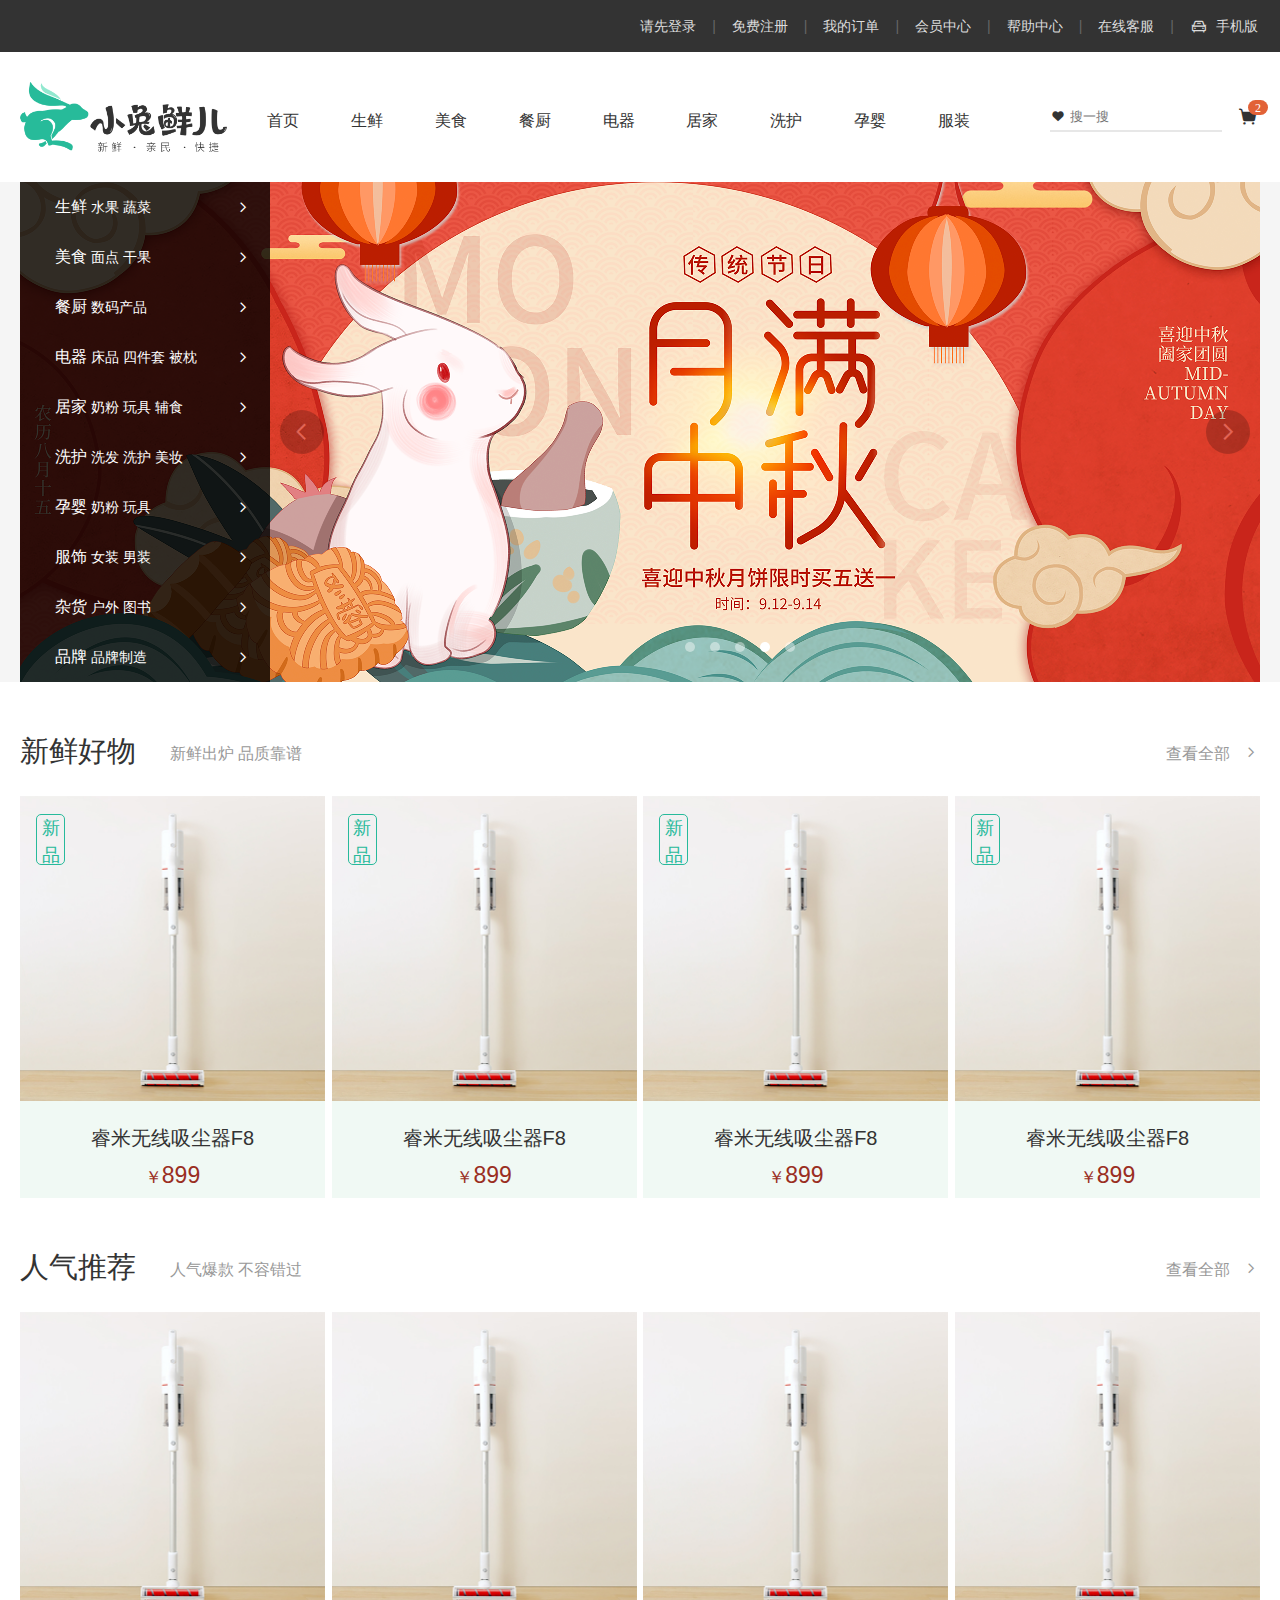
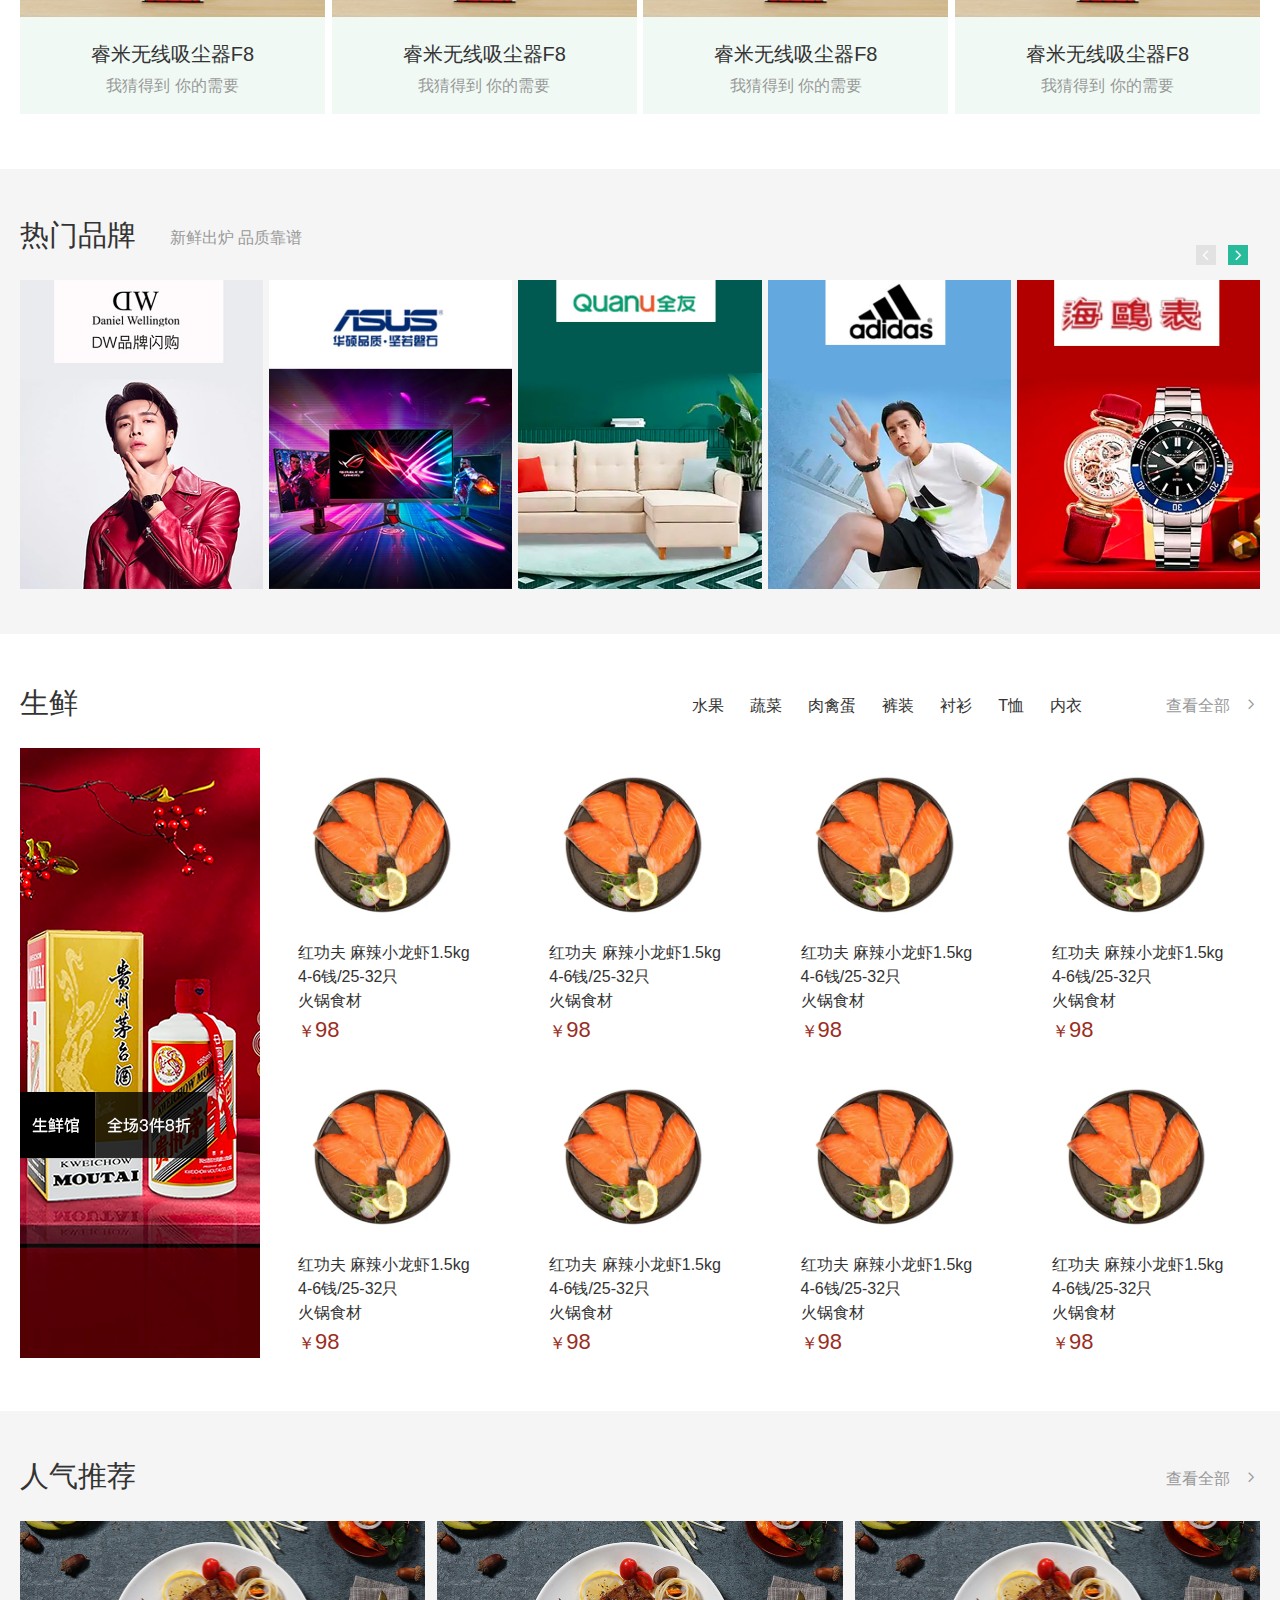
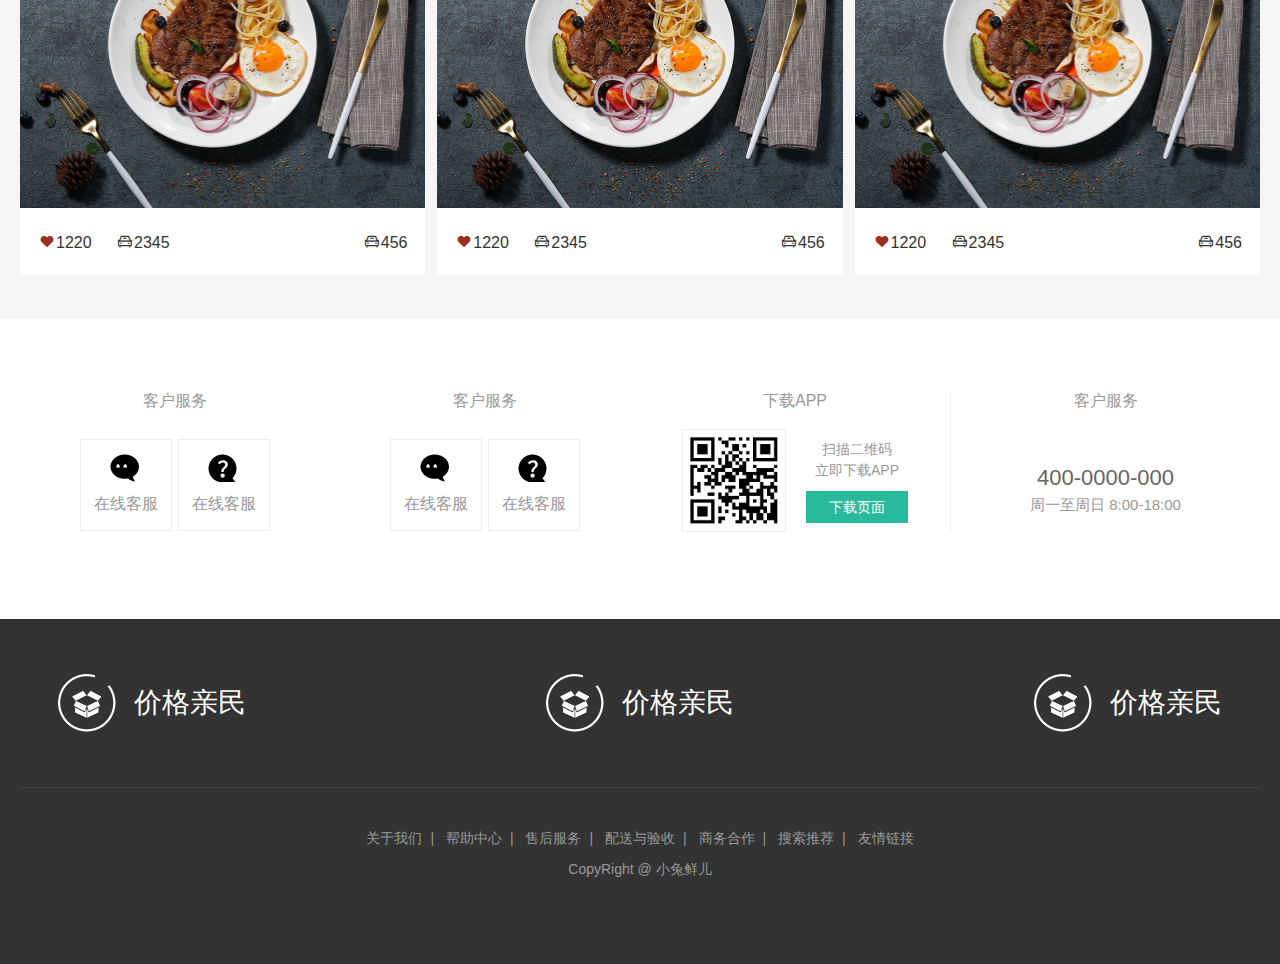
<file: index.html>
<!DOCTYPE html>
<html lang="en">
<head>
    <meta charset="UTF-8">
    <meta http-equiv="X-UA-Compatible" content="IE=edge">
    <meta name="viewport" content="width=device-width, initial-scale=1.0">
    <meta name="description" content="小兔鲜儿官网，致力于打造全球最大的食品、生鲜电商购物平台。">
    <meta name="keywords" content="小兔鲜儿,食品,生鲜,服装,家电,电商,购物">
    <title>小兔鲜儿-新鲜、惠民、快捷！</title>
    <link rel="stylesheet" href="./css/base.css">
    <link rel="shortcut icon" href="favicon.ico" type="image/x-icon">
    <link rel="stylesheet" href="./iconfont/iconfont.css">
    <link rel="stylesheet" href="./css/common.css">
    <link rel="stylesheet" href="./css/index.css">
</head>
<body>
    <header class="header">
        <div class="top">
            <div class="container flex">
                <ul class="flex">
                    <li><a href="#">请先登录</a>|</li>
                    <li><a href="#">免费注册</a>|</li>
                    <li><a href="#">我的订单</a>|</li>
                    <li><a href="#">会员中心</a>|</li>
                    <li><a href="#">帮助中心</a>|</li>
                    <li><a href="#">在线客服</a>|</li>
                    <li><a href="#">手机版</a></li>
                </ul>
            </div>
        </div>
        <div class="container">
            <div class="bottom flex">
                <h1><a href="#"><img src="./images/logo.png" alt=""></a></h1>
                <div class="list">
                    <a href="#">首页</a>
                    <a href="#">生鲜</a>
                    <a href="#">美食</a>
                    <a href="#">餐厨</a>
                    <a href="#">电器</a>
                    <a href="#">居家</a>
                    <a href="#">洗护</a>
                    <a href="#">孕婴</a>
                    <a href="#">服装</a>
                </div>
                <div class="search">
                    <i class="iconfont icon-favorites-fill"></i><input type="text" placeholder="搜一搜">
                </div>
                <div class="cart iconfont icon-cart-Empty-fill">
                    <div class="count">2</div>
                </div>
            </div>
        </div>
    </header>
    <!-- 入口部分 -->
    <div class="entry">
        <div class="container">
            <div class="banner">
                <ul>
                    <li><a href="#">
                        <img src="./uploads/banner_1.png" alt="">
                    </a></li>
                </ul>
                <ol class="flex">
                    <li></li>
                    <li></li>
                    <li></li>
                    <li class="current"></li>
                    <li></li>
                </ol>
            </div>
            <div class="aside">
                <ul>
                    <li><a href="##"><span>生鲜</span> 水果 蔬菜</a><i class="iconfont icon-arrow-right"></i></li>
                    <li><a href="##"><span>美食</span> 面点 干果</a><i class="iconfont icon-arrow-right"></i></li>
                    <li><a href="##"><span>餐厨</span> 数码产品</a><i class="iconfont icon-arrow-right"></i></li>
                    <li><a href="##"><span>电器</span> 床品 四件套 被枕</a><i class="iconfont icon-arrow-right"></i></li>
                    <li><a href="##"><span>居家 </span> 奶粉 玩具 辅食</a><i class="iconfont icon-arrow-right"></i></li>
                    <li><a href="##"><span>洗护</span> 洗发 洗护 美妆</a><i class="iconfont icon-arrow-right"></i></li>
                    <li><a href="##"><span>孕婴</span> 奶粉 玩具</a><i class="iconfont icon-arrow-right"></i></li>
                    <li><a href="##"><span>服饰</span> 女装 男装</a><i class="iconfont icon-arrow-right"></i></li>
                    <li><a href="##"><span>杂货 </span> 户外 图书</a><i class="iconfont icon-arrow-right"></i></li>
                    <li><a href="##"><span>品牌</span> 品牌制造</a><i class="iconfont icon-arrow-right"></i></li>
                </ul>
            </div>
        </div>
    </div>

    <div class="main">
        <div class="title flex container">
            <div class="left flex">
                <h5>新鲜好物</h5>
                <span>新鲜出炉 品质靠谱</span>
            </div>
           <div class="right"> <a href="#">查看全部</a><i class="iconfont icon-arrow-right"></i></div>
        </div>

        <!-- 新鲜好物 -->
        <div class="new_goods container">
            <ul class="flex">
                <li>
                    <a href="#">
                        <div class="pic"><img src="./uploads/new_goods_1.jpg" alt=""></div>
                        <div class="txt">
                            <h5>睿米无线吸尘器F8</h5>
                            <p>￥<i>899</i></p>
                        </div>
                        <div class="new">新品</div>
                    </a>
                </li>
                <li>
                    <a href="#">
                        <div class="pic"><img src="./uploads/new_goods_1.jpg" alt=""></div>
                        <div class="txt">
                            <h5>睿米无线吸尘器F8</h5>
                            <p>￥<i>899</i></p>
                        </div>
                        <div class="new">新品</div>
                    </a>
                </li>
                <li>
                    <a href="#">
                        <div class="pic"><img src="./uploads/new_goods_1.jpg" alt=""></div>
                        <div class="txt">
                            <h5>睿米无线吸尘器F8</h5>
                            <p>￥<i>899</i></p>
                        </div>
                        <div class="new">新品</div>
                    </a>
                </li>
                <li>
                    <a href="#">
                        <div class="pic"><img src="./uploads/new_goods_1.jpg" alt=""></div>
                        <div class="txt">
                            <h5>睿米无线吸尘器F8</h5>
                            <p>￥<i>899</i></p>
                        </div>
                        <div class="new">新品</div>
                    </a>
                </li>
            </ul>
        </div>

        <!-- 人气推荐 -->
        <div class="title flex container">
            <div class="left flex">
                <h5>人气推荐</h5>
                <span>人气爆款 不容错过</span>
            </div>
           <div class="right"> <a href="#">查看全部</a><i class="iconfont icon-arrow-right"></i></div>
        </div>
        <div class="new_goods popular_goods container">
            <ul class="flex">
                <li>
                    <a href="#">
                        <div class="pic"><img src="./uploads/new_goods_1.jpg" alt=""></div>
                        <div class="txt">
                            <h5>睿米无线吸尘器F8</h5>
                            <p>我猜得到 你的需要</p>
                        </div>
                    </a>
                </li>
                <li>
                    <a href="#">
                        <div class="pic"><img src="./uploads/new_goods_1.jpg" alt=""></div>
                        <div class="txt">
                            <h5>睿米无线吸尘器F8</h5>
                            <p>我猜得到 你的需要</p>
                        </div>
                    </a>
                </li>
                <li>
                    <a href="#">
                        <div class="pic"><img src="./uploads/new_goods_1.jpg" alt=""></div>
                        <div class="txt">
                            <h5>睿米无线吸尘器F8</h5>
                            <p>我猜得到 你的需要</p>
                        </div>
                    </a>
                </li>
                <li>
                    <a href="#">
                        <div class="pic"><img src="./uploads/new_goods_1.jpg" alt=""></div>
                        <div class="txt">
                            <h5>睿米无线吸尘器F8</h5>
                            <p>我猜得到 你的需要</p>
                        </div>
                    </a>
                </li>
            </ul>
        </div>

        <!-- 热门品牌 -->
        <div class="brand">
            <div class="title flex container">
                <div class="left flex">
                    <h5>热门品牌</h5>
                    <span>新鲜出炉 品质靠谱</span>
                </div>
               <div class="right flex">
                   <a href="##" class="right_1"><i class="iconfont icon-arrow-left"></i></a>
                   <a href="##" class="right_2"><i class="iconfont icon-arrow-right"></i></a>
               </div>
            </div>
            <div class="brand_goods container flex">
                <a href="#"><img src="./uploads/brand_goods_1.jpg" alt=""></a>
                <a href="#"><img src="./uploads/brand_goods_2.jpg" alt=""></a>
                <a href="#"><img src="./uploads/brand_goods_3.jpg" alt=""></a>
                <a href="#"><img src="./uploads/brand_goods_4.jpg" alt=""></a>
                <a href="#"><img src="./uploads/brand_goods_5.jpg" alt=""></a>
            </div>
        </div>

        <!-- 生鲜 -->
        <div class="fresh container">
            <div class="title flex">
                <div class="left flex">
                    <h5>生鲜</h5>
                </div>
               <div class="right flex"> 
                   <div class="right_list flex">
                       <a href="##">水果</a>
                       <a href="##">蔬菜</a>
                       <a href="##">肉禽蛋</a>
                       <a href="##">裤装</a>
                       <a href="##">衬衫</a>
                       <a href="##">T恤</a>
                       <a href="##">内衣</a>
                   </div>
                   <a href="#">查看全部</a><i class="iconfont icon-arrow-right"></i>
                </div>
            </div>
            <div class="fresh_goods flex">
                <div class="aside">
                    <div class="pos-tl"> 
                        <img src="./uploads/fresh_goods_cover.png" alt="">
                    </div>
                </div>
                <div class="fresh_content">
                    <ul class="flex">
                        <li>
                            <div class="pic"><img src="./uploads/fresh_goods_1.jpg" alt=""></div>
                            <div class="txt">
                                <p>红功夫 麻辣小龙虾1.5kg</p>
                                <p>4-6钱/25-32只</p>
                                <p>火锅食材</p>
                                <div class="price">
                                    ￥<span>98</span>
                                </div>
                            </div>
                            <div class="similar">
                                <div>找相似</div>
                                <div></div>
                                <div>发现更多宝贝 ></div>
                            </div>
                        </li>
                        <li>
                            <div class="pic"><img src="./uploads/fresh_goods_1.jpg" alt=""></div>
                            <div class="txt">
                                <p>红功夫 麻辣小龙虾1.5kg</p>
                                <p>4-6钱/25-32只</p>
                                <p>火锅食材</p>
                                <div class="price">
                                    ￥<span>98</span>
                                </div>
                            </div>
                            <div class="similar">
                                <div>找相似</div>
                                <div></div>
                                <div>发现更多宝贝 ></div>
                            </div>
                        </li>
                        <li>
                            <div class="pic"><img src="./uploads/fresh_goods_1.jpg" alt=""></div>
                            <div class="txt">
                                <p>红功夫 麻辣小龙虾1.5kg</p>
                                <p>4-6钱/25-32只</p>
                                <p>火锅食材</p>
                                <div class="price">
                                    ￥<span>98</span>
                                </div>
                            </div>
                            <div class="similar">
                                <div>找相似</div>
                                <div></div>
                                <div>发现更多宝贝 ></div>
                            </div>
                        </li>
                        <li>
                            <div class="pic"><img src="./uploads/fresh_goods_1.jpg" alt=""></div>
                            <div class="txt">
                                <p>红功夫 麻辣小龙虾1.5kg</p>
                                <p>4-6钱/25-32只</p>
                                <p>火锅食材</p>
                                <div class="price">
                                    ￥<span>98</span>
                                </div>
                            </div>
                            <div class="similar">
                                <div>找相似</div>
                                <div></div>
                                <div>发现更多宝贝 ></div>
                            </div>
                        </li>
                        <li>
                            <div class="pic"><img src="./uploads/fresh_goods_1.jpg" alt=""></div>
                            <div class="txt">
                                <p>红功夫 麻辣小龙虾1.5kg</p>
                                <p>4-6钱/25-32只</p>
                                <p>火锅食材</p>
                                <div class="price">
                                    ￥<span>98</span>
                                </div>
                            </div>
                            <div class="similar">
                                <div>找相似</div>
                                <div></div>
                                <div>发现更多宝贝 ></div>
                            </div>
                        </li>
                        <li>
                            <div class="pic"><img src="./uploads/fresh_goods_1.jpg" alt=""></div>
                            <div class="txt">
                                <p>红功夫 麻辣小龙虾1.5kg</p>
                                <p>4-6钱/25-32只</p>
                                <p>火锅食材</p>
                                <div class="price">
                                    ￥<span>98</span>
                                </div>
                            </div>
                            <div class="similar">
                                <div>找相似</div>
                                <div></div>
                                <div>发现更多宝贝 ></div>
                            </div>
                        </li>
                        <li>
                            <div class="pic"><img src="./uploads/fresh_goods_1.jpg" alt=""></div>
                            <div class="txt">
                                <p>红功夫 麻辣小龙虾1.5kg</p>
                                <p>4-6钱/25-32只</p>
                                <p>火锅食材</p>
                                <div class="price">
                                    ￥<span>98</span>
                                </div>
                            </div>
                            <div class="similar">
                                <div>找相似</div>
                                <div></div>
                                <div>发现更多宝贝 ></div>
                            </div>
                        </li>
                        <li>
                            <div class="pic"><img src="./uploads/fresh_goods_1.jpg" alt=""></div>
                            <div class="txt">
                                <p>红功夫 麻辣小龙虾1.5kg</p>
                                <p>4-6钱/25-32只</p>
                                <p>火锅食材</p>
                                <div class="price">
                                    ￥<span>98</span>
                                </div>
                            </div>
                            <div class="similar">
                                <div>找相似</div>
                                <div></div>
                                <div>发现更多宝贝 ></div>
                            </div>
                        </li>

                    </ul>
                </div>
            </div>
        </div>

        <!-- 最新专题 -->
        <div class="topic">
            <div class="title flex container">
                <div class="left flex">
                    <h5>人气推荐</h5>
                </div>
               <div class="right"> <a href="#">查看全部</a><i class="iconfont icon-arrow-right"></i></div>
            </div>

            <div class="topic_content flex container">
                <a href="##">
                    <div class="pic"><img src="./uploads/topic_goods_1.jpg" alt=""></div>
                    <div class="txt flex">
                        <div>
                            <span class="like">1220</span>
                            <span class="collect">2345</span>
                        </div>
                        <div><span class="comment">456</span></div>
                    </div>
                </a>
                <a href="##">
                    <div class="pic"><img src="./uploads/topic_goods_1.jpg" alt=""></div>
                    <div class="txt flex">
                        <div>
                            <span class="like">1220</span>
                            <span class="collect">2345</span>
                        </div>
                        <div><span class="comment">456</span></div>
                    </div>
                </a>
                <a href="##">
                    <div class="pic"><img src="./uploads/topic_goods_1.jpg" alt=""></div>
                    <div class="txt flex">
                        <div>
                            <span class="like">1220</span>
                            <span class="collect">2345</span>
                        </div>
                        <div><span class="comment">456</span></div>
                    </div>
                </a>
            </div>
        </div>
    </div>

    <!-- 底部区域 -->
    <footer class="footer">
        <div class="top ">
           <div class="container flex">
            <div class="content">
                <h5>客户服务</h5>
                <div class="contact flex">
                    <div class="flex contact_1">
                        <div class="icon"></div>
                        <p>在线客服</p>
                    </div>
                    <div class="flex contact_1">
                        <div class="icon"></div>
                        <p>在线客服</p>
                    </div>
                </div>
            </div>
            <div class="content">
                <h5>客户服务</h5>
                <div class="contact flex">
                    <div class="flex contact_1">
                        <div class="icon"></div>
                        <p>在线客服</p>
                    </div>
                    <div class="flex contact_1">
                        <div class="icon"></div>
                        <p>在线客服</p>
                    </div>
                </div>
            </div>
            <div class="content">
                <h5>下载APP</h5>
                <div class="contact flex">
                    <div class="flex qrcode">
                        <img src="./uploads/qrcode.png" alt="">
                    </div>
                    <div class="download">
                        <p>扫描二维码</p>
                        <p>立即下载APP</p>
                        <a href="##">下载页面</a>
                    </div>
                </div>
            </div>
            <div class="content">
                <h5>客户服务</h5>
                <div class="contact flex">
                    <h4>400-0000-000</h4>
                    <p>周一至周日 8:00-18:00</p>
                </div>
            </div>
           </div>
        </div>
        <div class="bottom">
            <div class="container">
                <div class="service_top">
                    <ul>
                        <li class="flex">
                            <div></div>
                            <p>价格亲民</p>
                        </li>
                        <li class="flex">
                            <div></div>
                            <p>价格亲民</p>
                        </li>
                        <li class="flex">
                            <div></div>
                            <p>价格亲民</p>
                        </li>
                    </ul>
                </div>
                <hr>
                <div class="service_bottom">
                    <div>
                        <a href="##">关于我们</a>|
                        <a href="##">帮助中心</a>|
                        <a href="##">售后服务</a>|
                        <a href="##">配送与验收</a>|
                        <a href="##">商务合作</a>|
                        <a href="##">搜索推荐</a>|
                        <a href="##">友情链接</a>
                    </div>
                    <p>CopyRight @ 小兔鲜儿</p>
                </div>
            </div>
        </div>
    </footer>
</body>
</html>
</file>
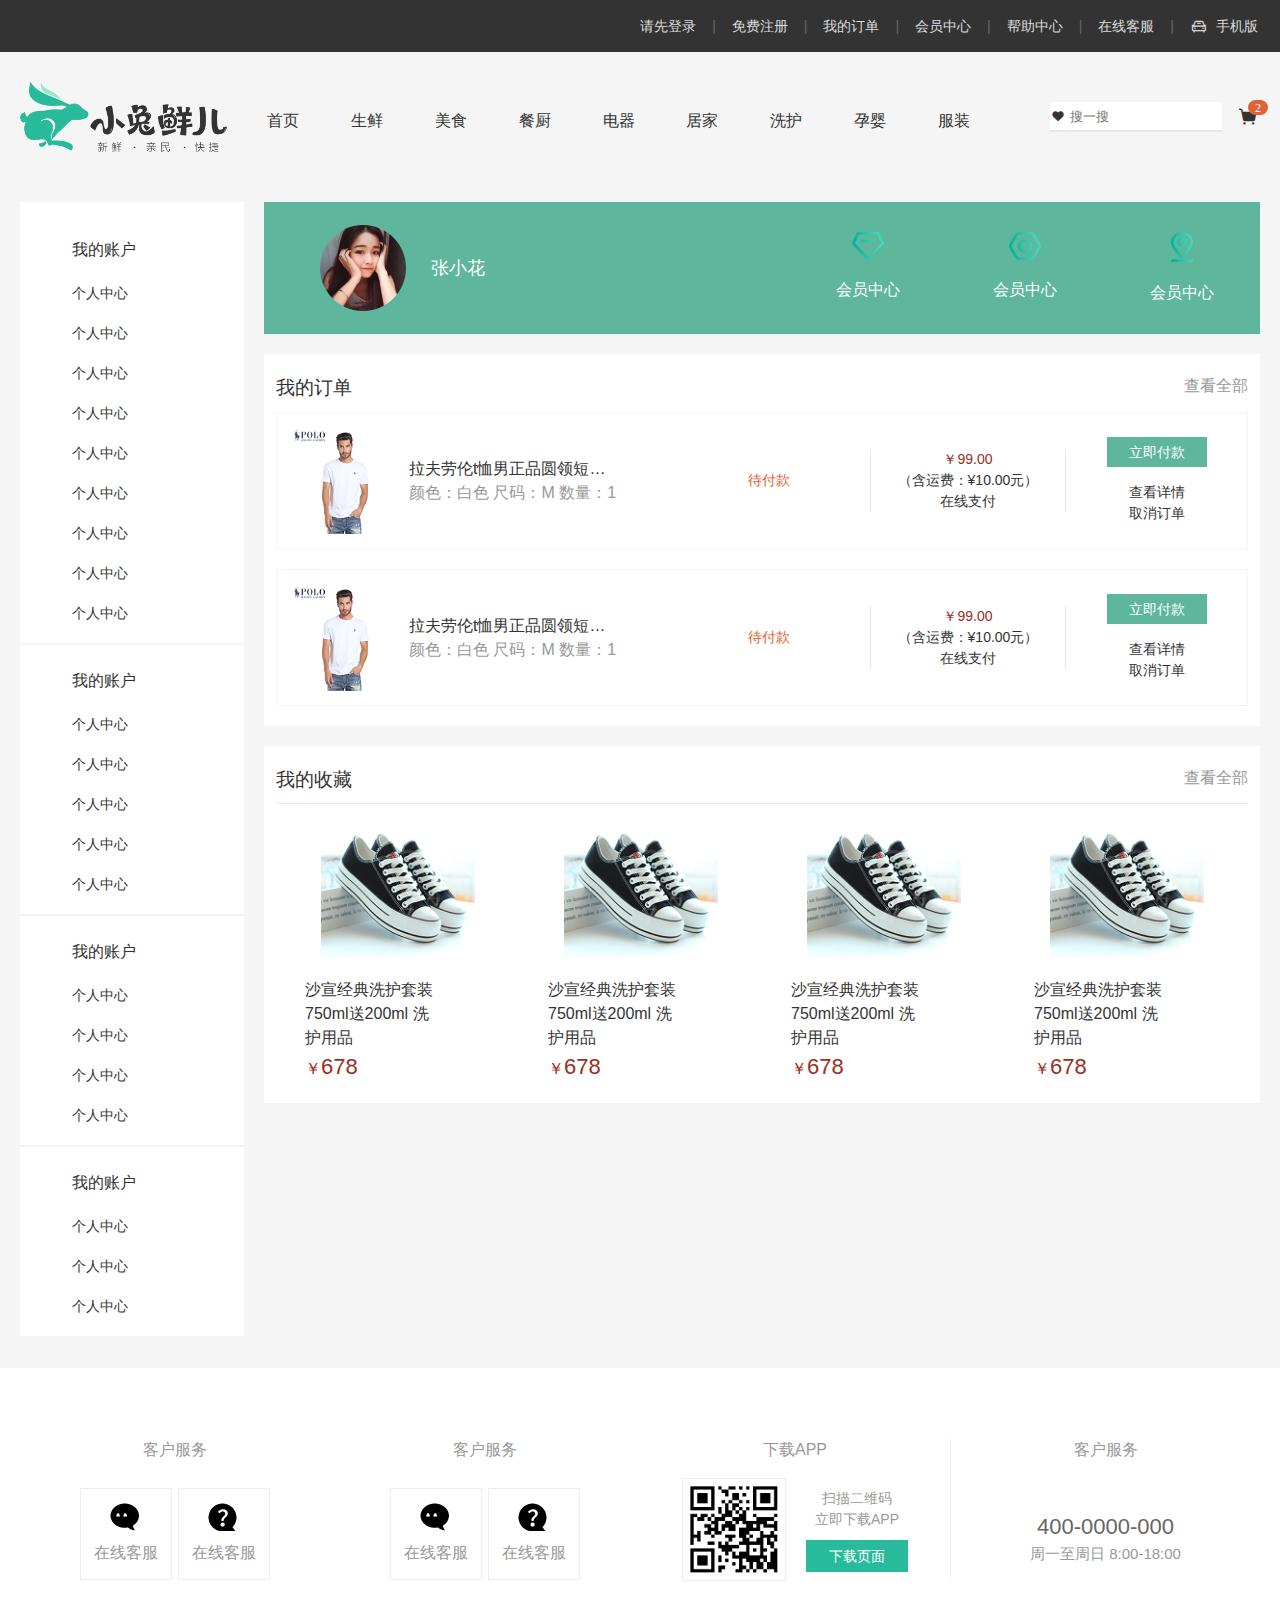
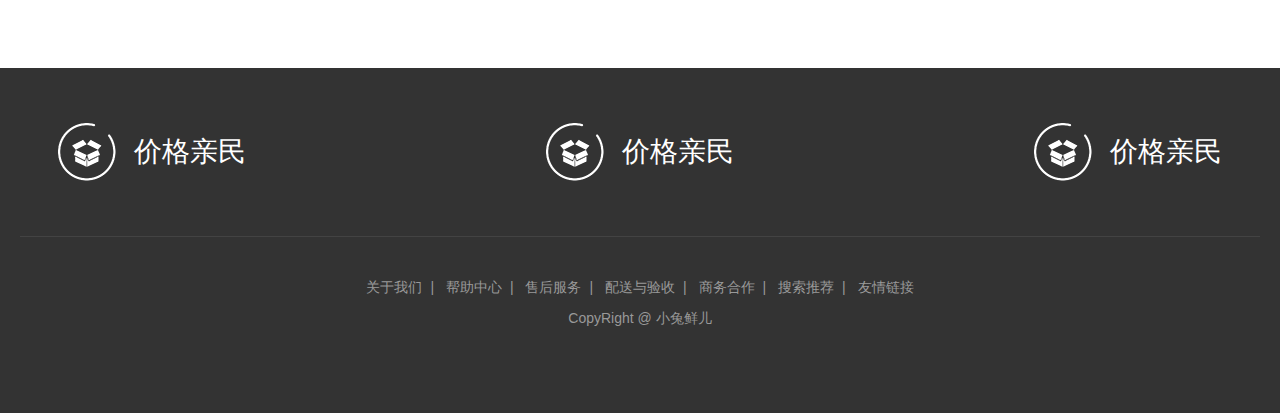
<file: center.html>
<!DOCTYPE html>
<html lang="en">
<head>
    <meta charset="UTF-8">
    <meta http-equiv="X-UA-Compatible" content="IE=edge">
    <meta name="viewport" content="width=device-width, initial-scale=1.0">
    <title>个人中心</title>
    <link rel="shortcut icon" href="favicon.ico" type="image/x-icon">
    <link rel="stylesheet" href="./iconfont/iconfont.css">
    <link rel="stylesheet" href="./css/base.css">
    <link rel="stylesheet" href="./css/common.css">
    <link rel="stylesheet" href="./css/center.css">
</head>
<body>
    <header class="header">
        <div class="top">
            <div class="container flex">
                <ul class="flex">
                    <li><a href="#">请先登录</a>|</li>
                    <li><a href="#">免费注册</a>|</li>
                    <li><a href="#">我的订单</a>|</li>
                    <li><a href="#">会员中心</a>|</li>
                    <li><a href="#">帮助中心</a>|</li>
                    <li><a href="#">在线客服</a>|</li>
                    <li><a href="#">手机版</a></li>
                </ul>
            </div>
        </div>
        <div class="container">
            <div class="bottom flex">
                <h1><a href="#"><img src="./images/logo.png" alt=""></a></h1>
                <div class="list">
                    <a href="#">首页</a>
                    <a href="#">生鲜</a>
                    <a href="#">美食</a>
                    <a href="#">餐厨</a>
                    <a href="#">电器</a>
                    <a href="#">居家</a>
                    <a href="#">洗护</a>
                    <a href="#">孕婴</a>
                    <a href="#">服装</a>
                </div>
                <div class="search">
                    <i class="iconfont icon-favorites-fill"></i><input type="text" placeholder="搜一搜">
                </div>
                <div class="cart iconfont icon-cart-Empty-fill">
                    <div class="count">2</div>
                </div>
            </div>
        </div>
    </header>

    <!-- 主体部分 -->
    <div class="main container flex">
        <div class="aside">
            <dl>
                <dt>我的账户</dt>
                <dd><i></i>个人中心</dd>
                <dd><i></i>个人中心</dd>
                <dd><i></i>个人中心</dd>
                <dd><i></i>个人中心</dd>
                <dd><i></i>个人中心</dd>
                <dd><i></i>个人中心</dd>
                <dd><i></i>个人中心</dd>
                <dd><i></i>个人中心</dd>
                <dd><i></i>个人中心</dd>
                
            </dl>
            <dl>
                <dt>我的账户</dt>
                <dd><i></i>个人中心</dd>
                <dd><i></i>个人中心</dd>
                <dd><i></i>个人中心</dd>
                <dd><i></i>个人中心</dd>
                <dd><i></i>个人中心</dd>
              
            </dl>
            <dl>
                <dt>我的账户</dt>
                <dd><i></i>个人中心</dd>
                <dd><i></i>个人中心</dd>
                <dd><i></i>个人中心</dd>
                <dd><i></i>个人中心</dd>
               
                
            </dl>
            <dl>
                <dt>我的账户</dt>
                <dd><i></i>个人中心</dd>
                <dd><i></i>个人中心</dd>
                <dd><i></i>个人中心</dd>
              
            </dl>
        </div>
        <div class="content">

            <!-- 个人中心 -->
            <div class="user flex">
                <div class="user_left flex">
                    <div class="pic"><img src="./uploads/avatar_1.png" alt=""></div>
                    <div class="name">张小花</div>
                </div>
                <div class="user_right flex">
                    <a href="##">
                        <div class="pic"><img src="./images/vip.png" alt=""></div>
                        <p>会员中心</p>
                    </a>
                    <a href="##">
                        <div class="pic"><img src="./images/safe.png" alt=""></div>
                        <p>会员中心</p>
                    </a>
                    <a href="##">
                        <div class="pic"><img src="./images/address.png" alt=""></div>
                        <p>会员中心</p>
                    </a>
                </div>
            </div>
            <!-- 订单 -->
            <div class="order pannel">
                <div class="title flex">
                    <h4>我的订单</h4>
                    <a href="##">查看全部</a>
                </div>
                <div class="order_content">
                    <ul>
                        <li class="flex">
                            <div class="goods flex">
                                <div class="pic"><img src="./uploads/history_goods_1.jpg " alt=""></div>
                                <div class="txt flex">
                                    <p>拉夫劳伦t恤男正品圆领短袖拉夫劳伦t恤男正品圆领短袖</p>
                                    <p>颜色：<span>白色</span>  尺码：<span>M</span>  数量：<span>1</span></p>
                                </div>
                            </div>
                            <div class="state flex">待付款</div>
                            <div class="pay flex">
                                <div class="price">￥99.00</div>
                                <div>（含运费：¥10.00元）</div>
                                <div>在线支付</div>
                            </div>
                            <div class="action flex">
                                <a href="##">立即付款</a>
                                <a href="##">查看详情</a>
                                <a href="##">取消订单</a>
                            </div>
                        </li>
                        <li class="flex">
                            <div class="goods flex">
                                <div class="pic"><img src="./uploads/history_goods_1.jpg " alt=""></div>
                                <div class="txt flex">
                                    <p>拉夫劳伦t恤男正品圆领短袖拉夫劳伦t恤男正品圆领短袖</p>
                                    <p>颜色：<span>白色</span>  尺码：<span>M</span>  数量：<span>1</span></p>
                                </div>
                            </div>
                            <div class="state flex">待付款</div>
                            <div class="pay flex">
                                <div class="price">￥99.00</div>
                                <div>（含运费：¥10.00元）</div>
                                <div>在线支付</div>
                            </div>
                            <div class="action flex">
                                <a href="##">立即付款</a>
                                <a href="##">查看详情</a>
                                <a href="##">取消订单</a>
                            </div>
                        </li>
                    </ul>
                </div>
            </div>
            <!-- 收藏 -->
            <div class="collect pannel">
                <div class="title flex">
                    <h4>我的收藏</h4>
                    <a href="##">查看全部</a>
                </div>
                <div class="collect_goods flex">
                    <a href="##">
                        <div class="pic">
                            <img src="./uploads/clothes_goods_1.jpg" alt="">
                        </div>
                        <div class="txt">
                            <p>沙宣经典洗护套装
                                750ml送200ml
                               洗护用品</p>
                            <p>￥<span>678</span></p>
                        </div>
                    </a>
                    <a href="##">
                        <div class="pic">
                            <img src="./uploads/clothes_goods_1.jpg" alt="">
                        </div>
                        <div class="txt">
                            <p>沙宣经典洗护套装
                                750ml送200ml
                               洗护用品</p>
                            <p>￥<span>678</span></p>
                        </div>
                    </a>
                    <a href="##">
                        <div class="pic">
                            <img src="./uploads/clothes_goods_1.jpg" alt="">
                        </div>
                        <div class="txt">
                            <p>沙宣经典洗护套装
                                750ml送200ml
                               洗护用品</p>
                            <p>￥<span>678</span></p>
                        </div>
                    </a>
                    <a href="##">
                        <div class="pic">
                            <img src="./uploads/clothes_goods_1.jpg" alt="">
                        </div>
                        <div class="txt">
                            <p>沙宣经典洗护套装
                                750ml送200ml
                               洗护用品</p>
                            <p>￥<span>678</span></p>
                        </div>
                    </a>
                </div>
            </div>
        </div>
    </div>

    <!-- 底部区域 -->
    <footer class="footer">
        <div class="top ">
           <div class="container flex">
            <div class="content">
                <h5>客户服务</h5>
                <div class="contact flex">
                    <div class="flex contact_1">
                        <div class="icon"></div>
                        <p>在线客服</p>
                    </div>
                    <div class="flex contact_1">
                        <div class="icon"></div>
                        <p>在线客服</p>
                    </div>
                </div>
            </div>
            <div class="content">
                <h5>客户服务</h5>
                <div class="contact flex">
                    <div class="flex contact_1">
                        <div class="icon"></div>
                        <p>在线客服</p>
                    </div>
                    <div class="flex contact_1">
                        <div class="icon"></div>
                        <p>在线客服</p>
                    </div>
                </div>
            </div>
            <div class="content">
                <h5>下载APP</h5>
                <div class="contact flex">
                    <div class="flex qrcode">
                        <img src="./uploads/qrcode.png" alt="">
                    </div>
                    <div class="download">
                        <p>扫描二维码</p>
                        <p>立即下载APP</p>
                        <a href="##">下载页面</a>
                    </div>
                </div>
            </div>
            <div class="content">
                <h5>客户服务</h5>
                <div class="contact flex">
                    <h4>400-0000-000</h4>
                    <p>周一至周日 8:00-18:00</p>
                </div>
            </div>
           </div>
        </div>
        <div class="bottom">
            <div class="container">
                <div class="service_top">
                    <ul>
                        <li class="flex">
                            <div></div>
                            <p>价格亲民</p>
                        </li>
                        <li class="flex">
                            <div></div>
                            <p>价格亲民</p>
                        </li>
                        <li class="flex">
                            <div></div>
                            <p>价格亲民</p>
                        </li>
                    </ul>
                </div>
                <hr>
                <div class="service_bottom">
                    <div>
                        <a href="##">关于我们</a>|
                        <a href="##">帮助中心</a>|
                        <a href="##">售后服务</a>|
                        <a href="##">配送与验收</a>|
                        <a href="##">商务合作</a>|
                        <a href="##">搜索推荐</a>|
                        <a href="##">友情链接</a>
                    </div>
                    <p>CopyRight @ 小兔鲜儿</p>
                </div>
            </div>
        </div>
    </footer>
</body>
</html>
</file>
<file: css/base.css>
/* 去除常见标签默认的 margin 和 padding */
body,
h1,
h2,
h3,
h4,
h5,
h6,
p,
ul,
ol,
li,
dl,
dt,
dd,
input,
div,
hr{
  margin: 0;
  padding: 0;
  box-sizing: border-box;
}

/* 设置网页统一的字体大小、行高、字体系列相关属性 */
body {
  font: 16px/1.5 "Helvetica Neue", Helvetica, Arial, "Microsoft Yahei",
    "Hiragino Sans GB", "Heiti SC", "WenQuanYi Micro Hei", sans-serif;
  color: #333;
}

/* 去除列表默认样式 */
ul,
ol {
  list-style: none;
}

/* 去除默认的倾斜效果 */
em,
i {
  font-style: normal;
}

/* 去除a标签默认下划线，并设置默认文字颜色 */
a {
  text-decoration: none;
  color: #333;
}

/* 设置img的垂直对齐方式为居中对齐，去除img默认下间隙 */
img {
  vertical-align: middle;
}

/* 去除input默认样式 */
input {
  border: none;
  outline: none;
  color: #333;
}
.flex{
  display: flex;
}
/* 左浮动 */
.fl {
  float: left;
}

/* 右浮动 */
.fr {
  float: right;
}

/* 双伪元素清除法 */
.clearfix::before,
.clearfix::after {
  content: "";
  display: table;
}
.clearfix::after {
  clear: both;
}

.container{
  width: 1240px;
  margin: 0 auto;
}
img{
  width: 100%;
  vertical-align: middle;
}
.pos-tl{
  position: absolute;
  left: 0;
  top: 0;
  width: 100%;
  height: 100%;
}
</file>
<file: iconfont/iconfont.css>
@font-face {
  font-family: "iconfont"; /* Project id 2577419 */
  src: url('iconfont.woff2?t=1623202871024') format('woff2'),
       url('iconfont.woff?t=1623202871024') format('woff'),
       url('iconfont.ttf?t=1623202871024') format('truetype');
}

.iconfont {
  font-family: "iconfont" !important;
  font-size: 16px;
  font-style: normal;
  -webkit-font-smoothing: antialiased;
  -moz-osx-font-smoothing: grayscale;
}

.icon-auto:before {
  content: "\e6eb";
}

.icon-QRcode:before {
  content: "\e704";
}

.icon-favorites-fill:before {
  content: "\e721";
}

.icon-arrow-right:before {
  content: "\e743";
}

.icon-arrow-left:before {
  content: "\e744";
}

.icon-arrow-up:before {
  content: "\e745";
}

.icon-cart-Empty-fill:before {
  content: "\e77a";
}

.icon-arrow-down:before {
  content: "\e7b2";
}
</file>
<file: css/common.css>
.header .top {
  height: 52px;
  line-height: 52px;
  background-color: #333;
}
.header .top .container {
  justify-content: flex-end;
  align-items: center;
}
.header .top .container ul li {
  color: #666;
  font-size: 14px;
}
.header .top .container ul li a {
  color: #dcdcdc;
  padding: 0 16px;
}
.header .top .container ul li:last-child a {
  padding-right: 2px;
}
.header .top .container ul li:last-child a::before {
  content: "\e6eb";
  font-family: "iconfont" !important;
  margin-right: 8px;
  font-size: 18px;
  vertical-align: top;
}
.header .bottom {
  padding: 30px 0;
  align-items: center;
}
.header .bottom h1 {
  width: 207px;
  height: 70px;
  margin-right: 40px;
}
.header .bottom .list {
  flex: 1;
  display: flex;
  justify-content: space-between;
  margin-top: 15px;
}
.header .bottom .list a {
  padding-bottom: 6px;
  border-bottom: 1px solid transparent;
}
.header .bottom .list a:hover {
  color: #27ba9b;
  border-bottom: 1px solid #27ba9b;
}
.header .bottom .search {
  position: relative;
  margin-left: 80px;
  margin-right: 15px;
}
.header .bottom .search i {
  position: absolute;
  top: 2px;
  left: 0;
}
.header .bottom .search input {
  border-bottom: 2px solid #e7e7e7;
  width: 172px;
  height: 30px;
  padding-left: 20px;
}
.header .bottom .cart {
  position: relative;
}
.header .bottom .cart.icon-cart-Empty-fill {
  font-size: 23px;
}
.header .bottom .cart .count {
  position: absolute;
  top: 0px;
  right: -8px;
  width: 20px;
  height: 15px;
  text-align: center;
  line-height: 15px;
  border-radius: 8px;
  font-size: 12px;
  background-color: #e26237;
  color: #fff;
}
.footer .top {
  height: 300px;
  padding-top: 70px;
  padding-bottom: 42px;
  background-color: #fff;
}
.footer .top .content {
  width: 25%;
  text-align: center;
}
.footer .top .content h5 {
  height: 50px;
  font-size: 16px;
  font-weight: 400;
  color: #999;
}
.footer .top .content .contact {
  justify-content: center;
}
.footer .top .content .contact .contact_1 {
  flex-direction: column;
  justify-content: center;
  align-items: center;
  width: 92px;
  height: 92px;
  border: 1px solid #eee;
}
.footer .top .content .contact .contact_1:first-child {
  margin-right: 6px;
}
.footer .top .content .contact .contact_1 .icon {
  width: 32px;
  height: 28px;
  background: url(../images/sprites.png) -250px -70px;
  margin-bottom: 10px;
}
.footer .top .content .contact .contact_1:last-child .icon {
  background: url(../images/sprites.png) -350px -70px;
}
.footer .top .content .contact .contact_1 p {
  color: #999;
}
.footer .top .content:nth-child(3) .contact .qrcode {
  width: 104px;
  height: 103px;
  border: 1px solid #eee;
  margin-top: -10px;
  margin-right: 20px;
  padding: 4px 4px;
}
.footer .top .content:nth-child(3) .contact .download p {
  font-size: 14px;
  color: #999;
}
.footer .top .content:nth-child(3) .contact .download a {
  display: block;
  margin-top: 10px;
  width: 102px;
  height: 32px;
  line-height: 32px;
  text-align: center;
  font-size: 14px;
  background-color: #27ba9b;
  color: #fff;
}
.footer .top .content:last-child {
  border-left: 1px solid #f2f2f2;
}
.footer .top .content:last-child .contact {
  flex: 1;
  flex-direction: column;
  justify-content: space-between;
}
.footer .top .content:last-child .contact h4 {
  font-size: 22px;
  font-weight: 400;
  margin-top: 22px;
  color: #666;
}
.footer .top .content:last-child .contact p {
  font-size: 15px;
  color: #999;
}
.footer .bottom {
  background-color: #333;
}
.footer .bottom .container {
  height: 345px;
}
.footer .bottom .container .service_top {
  padding: 55px 0;
}
.footer .bottom .container .service_top ul {
  display: flex;
  padding: 0 38px;
  justify-content: space-between;
}
.footer .bottom .container .service_top ul li {
  font-size: 28px;
  color: #fff;
  align-items: center;
}
.footer .bottom .container .service_top ul li div {
  width: 58px;
  height: 58px;
  margin-right: 18px;
  background: url(../images/sprites.png) 0 0;
}
.footer .bottom .container hr {
  border: none;
  height: 1px;
  background-color: #434343;
}
.footer .bottom .container .service_bottom {
  color: #999;
  font-size: 14px;
  text-align: center;
  padding-top: 40px;
}
.footer .bottom .container .service_bottom div {
  margin-bottom: 10px;
}
.footer .bottom .container .service_bottom div a {
  color: #999;
  padding: 0 8px;
}
</file>
<file: css/index.css>
.entry {
  background-color: #f5f5f5;
}
.entry .container {
  position: relative;
}
.entry .container .banner {
  position: relative;
}
.entry .container .banner ul li {
  height: 500px;
}
.entry .container .banner ul li img {
  display: block;
}
.entry .container .banner ol {
  position: absolute;
  right: 450px;
  bottom: 30px;
}
.entry .container .banner ol li {
  width: 10px;
  height: 10px;
  margin-right: 15px;
  border-radius: 50%;
  background-color: rgba(255, 255, 255, 0.43);
}
.entry .container .banner ol li.current {
  background-color: #fff;
}
.entry .container .banner::before,
.entry .container .banner::after {
  content: "";
  position: absolute;
  top: 50%;
  transform: translateY(-50%);
  width: 44px;
  height: 44px;
  border-radius: 50%;
  background-color: #000000;
  opacity: 0.2;
}
.entry .container .banner::before {
  content: "\e744";
  font-family: 'iconfont' !important;
  left: 260px;
  font-size: 30px;
  text-align: center;
  color: #fff;
}
.entry .container .banner::after {
  content: "\e743";
  font-family: 'iconfont' !important;
  right: 10px;
  font-size: 30px;
  text-align: center;
  color: #fff;
}
.entry .container .aside {
  position: absolute;
  top: 0;
  left: 0;
  width: 250px;
  height: 500px;
  background-color: rgba(0, 0, 0, 0.8);
}
.entry .container .aside ul li {
  height: 50px;
  line-height: 50px;
  padding-left: 35px;
  padding-right: 18px;
  color: #fff;
}
.entry .container .aside ul li a {
  font-size: 14px;
  color: #fff;
}
.entry .container .aside ul li a span {
  font-size: 16px;
}
.entry .container .aside ul li i {
  float: right;
  font-size: 18px;
}
.entry .container .aside ul li:hover {
  background-color: #27ba9b;
}
.main .title {
  margin-top: 48px;
  height: 66px;
  justify-content: space-between;
}
.main .title h5 {
  font-size: 29px;
  font-weight: 400;
  margin-right: 34px;
}
.main .title span {
  margin-top: 12px;
  color: #999;
}
.main .title .right {
  margin-top: 12px;
  color: #999;
}
.main .title .right a {
  color: #999;
  margin-right: 12px;
}
.main .title .right i {
  display: inline-block;
  font-size: 18px;
  line-height: 20px;
}
.main .new_goods ul {
  justify-content: space-between;
}
.main .new_goods ul li {
  position: relative;
  width: 24.6%;
  background-color: #f0f9f4;
}
.main .new_goods ul li a .pic {
  width: 100%;
}
.main .new_goods ul li a .txt {
  text-align: center;
  padding-top: 22px;
}
.main .new_goods ul li a .txt h5 {
  font-size: 20px;
  font-weight: 400;
  height: 35px;
}
.main .new_goods ul li a .txt p {
  height: 40px;
  font-size: 17px;
  color: #9a2e1f;
}
.main .new_goods ul li a .txt p i {
  font-size: 23px;
}
.main .new_goods ul li a .new {
  position: absolute;
  top: 18px;
  left: 16px;
  width: 29px;
  height: 51px;
  text-align: center;
  font-size: 18px;
  border-radius: 5px;
  border: 1px solid #27ba9b;
  color: #27ba9b;
}
.main .popular_goods ul li a .txt p {
  font-size: 16px;
  color: #999;
}
.main .brand {
  margin-top: 55px;
  padding: 45px 0;
  background-color: #f5f5f5;
}
.main .brand .title {
  margin-top: 0;
  position: relative;
}
.main .brand .title .right {
  position: absolute;
  bottom: 15px;
  right: 0;
}
.main .brand .title .right .right_1,
.main .brand .title .right .right_2 {
  display: block;
  width: 20px;
  height: 20px;
  text-align: center;
  line-height: 20px;
  color: #fff;
}
.main .brand .title .right .right_1 {
  background-color: #e2e2e2;
  margin-right: 12px;
}
.main .brand .title .right .right_2 {
  background-color: #27ba9b;
}
.main .brand .brand_goods {
  justify-content: space-between;
}
.main .brand .brand_goods a {
  display: block;
  width: 19.6%;
}
.main .fresh .title .right .right_list {
  margin-right: 65px;
  margin-top: 2px;
}
.main .fresh .title .right .right_list a {
  height: 20px;
  line-height: 20px;
  padding: 0px 7px;
  color: #333;
}
.main .fresh .title .right .right_list a:hover {
  background-color: #27ba9b;
  color: #fff;
}
.main .fresh .fresh_goods {
  height: 610px;
}
.main .fresh .fresh_goods .aside {
  position: relative;
  width: 240px;
  padding-bottom: 610px;
  margin-right: 8px;
}
.main .fresh .fresh_goods .aside > div {
  display: flex;
  align-items: center;
  justify-content: center;
}
.main .fresh .fresh_goods .aside img {
  max-width: 100%;
  height: auto;
  max-height: 100%;
  width: auto;
}
.main .fresh .fresh_goods .fresh_content {
  flex: 1;
}
.main .fresh .fresh_goods .fresh_content ul {
  height: 610px;
  flex-wrap: wrap;
  justify-content: space-between;
  align-content: space-between;
}
.main .fresh .fresh_goods .fresh_content ul li {
  position: relative;
  width: 24%;
  padding-top: 8px;
  border: 1px solid transparent;
}
.main .fresh .fresh_goods .fresh_content ul li .pic {
  width: 184px;
  height: 184px;
  margin: 0 auto;
}
.main .fresh .fresh_goods .fresh_content ul li .txt {
  padding-left: 29px;
}
.main .fresh .fresh_goods .fresh_content ul li .txt .price {
  font-size: 17px;
  height: 32px;
  color: #9a2e1f;
}
.main .fresh .fresh_goods .fresh_content ul li .txt .price span {
  font-size: 22px;
}
.main .fresh .fresh_goods .fresh_content ul li .similar {
  position: absolute;
  bottom: -1px;
  left: 0;
  width: 100%;
  height: 84px;
  text-align: center;
  background-color: #27ba9b;
  color: #fff;
  opacity: 0;
}
.main .fresh .fresh_goods .fresh_content ul li .similar div:first-child {
  margin-top: 14px;
  font-size: 18px;
}
.main .fresh .fresh_goods .fresh_content ul li .similar div:nth-child(2) {
  margin: 6px auto;
  width: 125px;
  height: 1px;
  background-color: #fff;
}
.main .fresh .fresh_goods .fresh_content ul li .similar div:last-child {
  font-size: 13px;
}
.main .fresh .fresh_goods .fresh_content ul li:hover {
  border: 1px solid #27ba9b;
}
.main .fresh .fresh_goods .fresh_content ul li:hover .similar {
  opacity: 1;
}
.main .topic {
  margin-top: 53px;
  padding: 44px 0;
  background-color: #f5f5f5;
}
.main .topic .title {
  margin-top: 0;
}
.main .topic .topic_content {
  justify-content: space-between;
}
.main .topic .topic_content a {
  width: 32.7%;
  background-color: #fff;
}
.main .topic .topic_content a .txt {
  height: 67px;
  justify-content: space-between;
  align-items: center;
  padding: 0 18px;
}
.main .topic .topic_content a .txt .like::before {
  content: "\e721";
  font-family: "iconfont" !important;
  font-size: 18px;
  color: #9a2e1f;
}
.main .topic .topic_content a .txt .collect::before {
  content: "\e6eb";
  font-family: "iconfont" !important;
  margin-left: 20px;
  font-size: 18px;
}
.main .topic .topic_content a .txt .comment::before {
  content: "\e6eb";
  font-family: "iconfont" !important;
  font-size: 18px;
  margin-left: 20px;
}
</file>
<file: css/center.css>
body {
  background-color: #f5f5f5;
}
.main {
  margin-top: 20px;
  margin-bottom: 30px;
}
.main .aside {
  width: 224px;
  margin-right: 20px;
  padding-top: 12px;
  background-color: #fff;
}
.main .aside dl {
  padding-top: 24px;
  padding-left: 52px;
  border-bottom: 2px solid #f4f4f4;
}
.main .aside dl dt {
  height: 45px;
}
.main .aside dl dd {
  position: relative;
  height: 40px;
  font-size: 14px;
}
.main .aside dl dd i {
  position: absolute;
  top: 7px;
  left: -15px;
  width: 7px;
  height: 7px;
  border-radius: 50%;
  background-color: #5eb69c;
  opacity: 0;
}
.main .aside dl dd:hover {
  color: #5eb69c;
}
.main .aside dl dd:hover i {
  opacity: 1;
}
.main .content {
  flex: 1;
}
.main .content .user {
  height: 132px;
  background-color: #5eb69c;
  align-items: center;
  justify-content: space-between;
}
.main .content .user .user_left {
  font-size: 18px;
  padding-left: 56px;
  color: #fff;
  align-items: center;
  flex: 1;
}
.main .content .user .user_left .pic {
  width: 86px;
  height: 86px;
  margin-right: 25px;
}
.main .content .user .user_right {
  flex: 1;
  justify-content: space-around;
}
.main .content .user .user_right a {
  color: #fff;
}
.main .content .user .user_right a .pic {
  margin: 0 auto;
  margin-bottom: 17px;
  width: 32px;
  height: 29px;
}
.main .content .user .user_right a:last-child .pic {
  width: 22px;
  height: 32px;
}
.main .content .pannel {
  margin-top: 20px;
  padding: 20px 12px;
}
.main .content .pannel .title {
  height: 38px;
  justify-content: space-between;
}
.main .content .pannel .title h4 {
  font-size: 19px;
  font-weight: 400;
}
.main .content .pannel .title a {
  color: #999;
}
.main .content .order {
  background-color: #fff;
}
.main .content .order .order_content ul li {
  height: 137px;
  border: 1px solid #f4f4f4;
  margin-bottom: 20px;
  align-items: center;
}
.main .content .order .order_content ul li .goods {
  flex: 1;
  padding-left: 15px;
}
.main .content .order .order_content ul li .goods .pic {
  width: 107px;
  height: 107px;
}
.main .content .order .order_content ul li .goods .txt {
  flex: 1;
  width: 0;
  flex-direction: column;
  justify-content: center;
  margin-left: 10px;
}
.main .content .order .order_content ul li .goods .txt p {
  overflow: hidden;
  text-overflow: ellipsis;
  white-space: nowrap;
}
.main .content .order .order_content ul li .goods .txt p:last-child {
  color: #999;
}
.main .content .order .order_content ul li .state {
  width: 122px;
  margin-left: 127px;
  font-size: 14px;
  align-items: center;
  color: #e05e30;
}
.main .content .order .order_content ul li .pay {
  flex-direction: column;
  justify-content: center;
  align-items: center;
  width: 196px;
  font-size: 14px;
  border-left: 1px solid #e8e8e8;
  border-right: 1px solid #e8e8e8;
}
.main .content .order .order_content ul li .pay .price {
  color: #9a2e1f;
}
.main .content .order .order_content ul li .action {
  flex-direction: column;
  justify-content: center;
  align-items: center;
  width: 181px;
}
.main .content .order .order_content ul li .action a {
  font-size: 14px;
}
.main .content .order .order_content ul li .action a:first-child {
  width: 100px;
  height: 30px;
  text-align: center;
  line-height: 30px;
  margin-bottom: 15px;
  color: #fff;
  background-color: #5eb69c;
}
.main .content .order .order_content ul li:last-child {
  margin-bottom: 0;
}
.main .content .collect {
  background-color: #fff;
}
.main .content .collect .title {
  border-bottom: 1px solid #e8e8e8;
}
.main .content .collect .collect_goods a {
  width: 25%;
}
.main .content .collect .collect_goods a .pic {
  margin: 0 auto;
  width: 154px;
}
.main .content .collect .collect_goods a .txt {
  margin-top: 20px;
  padding-left: 29px;
}
.main .content .collect .collect_goods a .txt p:first-child {
  width: 129px;
}
.main .content .collect .collect_goods a .txt p:last-child {
  color: #9a2e1f;
}
.main .content .collect .collect_goods a .txt p:last-child span {
  font-size: 22px;
}
</file>
